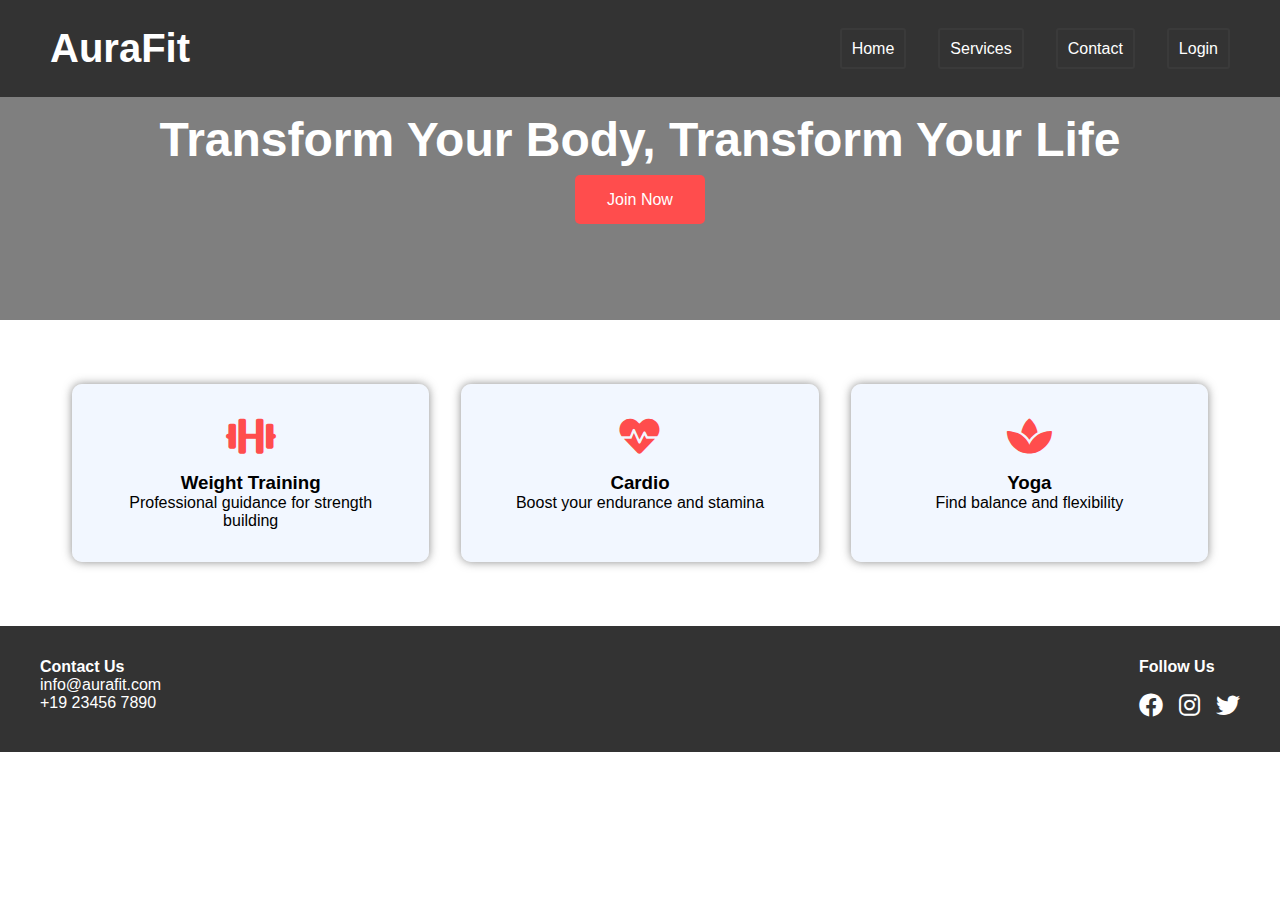
<file: index.html>
<!DOCTYPE html>
<html lang="en">
<head>
    <meta charset="UTF-8">
    <meta name="viewport" content="width=device-width, initial-scale=1.0">
    <title>FitLife - Home</title>
    <link rel="stylesheet" href="style.css">
    <link rel="stylesheet" href="https://cdnjs.cloudflare.com/ajax/libs/font-awesome/6.0.0/css/all.min.css">
</head>
<body>
    <!-- Header -->
    <header>
        <nav>
            <div class="logo">AuraFit</div>
            <ul class="nav-links">
                <li><a href="index.html">Home</a></li>
                <li><a href="services.html">Services</a></li>
                <li><a href="contact.html">Contact</a></li>
                <li><a href="login.html">Login</a></li>
            </ul>
        </nav>
    </header>

    <section class="hero">
        <div class="hero-content">
            <h1>Transform Your Body, Transform Your Life</h1>
            <a href="#" class="cta-button">Join Now</a>
        </div>
    </section>

    <section class="features">
        <div class="feature-card">
            <i class="fas fa-dumbbell"></i>
            <h3>Weight Training</h3>
            <p>Professional guidance for strength building</p>
        </div>
        <div class="feature-card">
            <i class="fas fa-heartbeat"></i>
            <h3>Cardio</h3>
            <p>Boost your endurance and stamina</p>
        </div>
        <div class="feature-card">
            <i class="fas fa-spa"></i>
            <h3>Yoga</h3>
            <p>Find balance and flexibility</p>
        </div>
    </section>

    <footer>
        <div class="footer-content">
            <div class="footer-section">
                <h4>Contact Us</h4>
                <p>info@aurafit.com<br>+19 23456 7890</p>
            </div>
            <div class="footer-section">
                <h4>Follow Us</h4>
                <div class="social-icons">
                    <a href="#"><i class="fab fa-facebook"></i></a>
                    <a href="#"><i class="fab fa-instagram"></i></a>
                    <a href="#"><i class="fab fa-twitter"></i></a>
                </div>
            </div>
        </div>
    </footer>
</body>
</html>
</file>
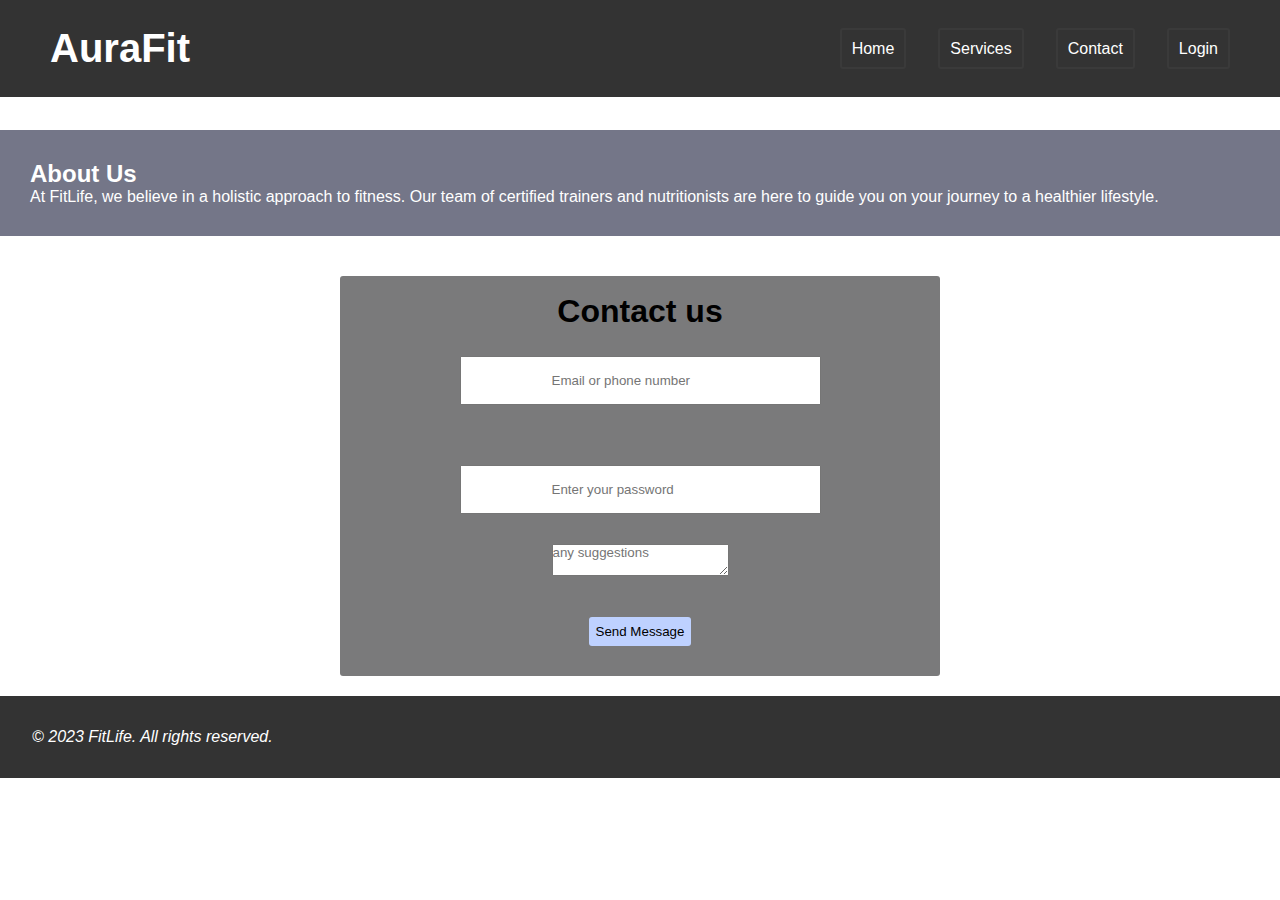
<file: contact.html>
<!DOCTYPE html>
<html lang="en">
<head>
    <meta charset="UTF-8">
    <meta name="viewport" content="width=device-width, initial-scale=1.0">
    <title>FitLife - Home</title>
    <link rel="stylesheet" href="style.css">
    <style>
        #about{
            margin-top: 130px;
            background-color: #3f415ab8;
            padding: 30px;
            color: white;
            width: 100vw;
        }
        .contact{
         background-color: #2626279c;
         justify-self: center;
         text-align: center;
         line-height: 30px;
         border: none;
         width: 600px;
         height: 400px;
         border-radius: 3px;
         padding-top: 20px;
         padding-bottom: 50px;
         margin-bottom: 20px;
         margin-top: 40px;
     }
     fieldset input{
    padding-top:15px;
    padding-bottom:15px;
    padding-left: 90px;
    padding-right:90px;
    margin-top: 30px;
}
input::placeholder{
    border-radius: 3px;
}
.service:hover{
    text-decoration: underline;
    cursor: pointer;
}
.submit{
    background-color:rgb(190, 209, 255) ;
    border: none;
    border-radius:3px ;
    padding: 7px;
}
.submit:hover{
    border: 2px solid grey;
    cursor: pointer;
}
.submit:active{
    background-color: #333;
}
footer{
    margin-bottom: 0;
}

    </style>
</head>
<body>
    <header>
        <nav>
            <div class="logo">AuraFit</div>
            <ul class="nav-links">
                <li><a href="index.html">Home</a></li>
                <li><a href="services.html">Services</a></li>
                <li><a href="contact.html">Contact</a></li>
                <li><a href="login.html">Login</a></li>
            </ul>
        </nav>
    </header>

    <section id="about">
        <h2>About Us</h2>
        <p>At FitLife, we believe in a holistic approach to fitness. Our team of certified trainers and nutritionists are here to guide you on your journey to a healthier lifestyle.</p>
    </section>
    <fieldset class="contact">
        <h1>Contact us</h1>
        
        <input id="" type="text" placeholder="Email or phone number">
        <br><br>
        <input type="password" placeholder="Enter your password">
        <br><br>
        <textarea id="message" name="message" required placeholder="any suggestions"></textarea><br><br>
            <button class="submit ">Send Message</button>          
        </fieldset>
    <footer>
        <i>&copy; 2023 FitLife. All rights reserved.</i>
    </footer>
</body>
</html>
</file>
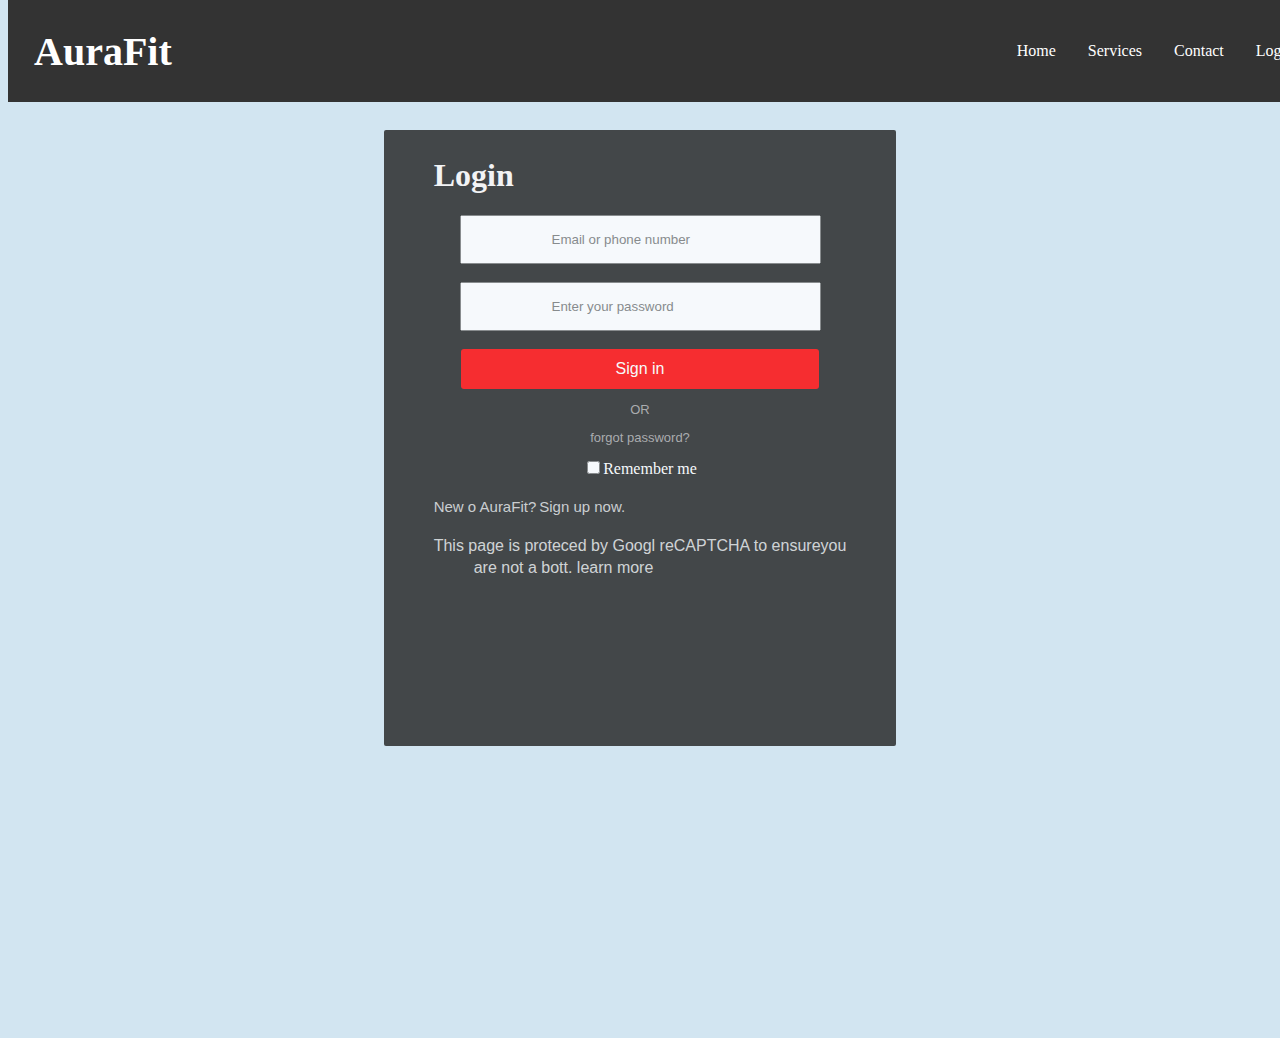
<file: login.html>
<!DOCTYPE html>
<html lang="en">
<head>
    <meta charset="UTF-8">
    <meta name="viewport" content="width=device-width, initial-scale=1.0">
    <title>Login</title>
    <link rel="stylesheet" href="login.css">
</head>
<body>
    <header>
        <nav>
            <div class="logo">AuraFit</div>
            <ul class="nav-links">
                <li><a href="index.html">Home</a></li>
                <li><a href="services.html">Services</a></li>
                <li><a href="contact.html">Contact</a></li>
                <li><a href="login.html">Login</a></li>
            </ul>
        </nav>
    </header>
        
    <center>
    <form>
        <fieldset>
    <h1>Login</h1>
    
    <input id="" type="text" placeholder="Email or phone number">
    <br><br>
    
    <input type="password" placeholder="Enter your password">
    <br><br>
    <button class="Login-button">Sign in</button><br>
    <h3>OR</h3>
    <h3>forgot password?</h3>
    <input type="checkbox">Remember me
    <br>
    <h4>New o AuraFit?<b>Sign up now.</b></h4>
    <pre>This page is proteced by Googl reCAPTCHA to ensureyou
         are not a bott. <a href="https//:learnmore.com"></a>learn more</a></pre>   
    </fieldset>
       
</form>
    </center>
</body>
</html>
</file>
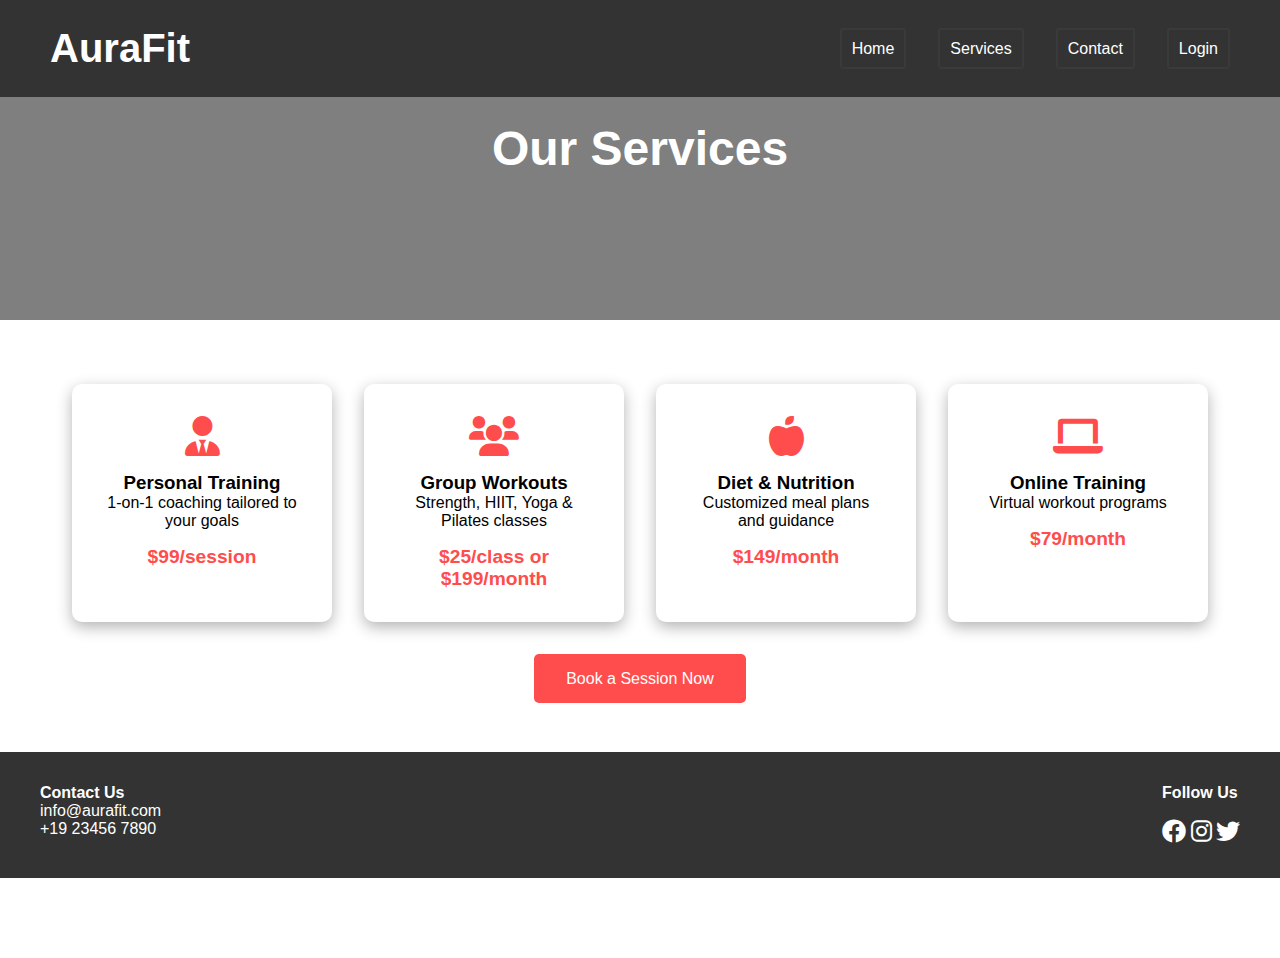
<file: services.html>
<!-- services.html -->
<!DOCTYPE html>
<html lang="en">
<head>
    <meta charset="UTF-8">
    <meta name="viewport" content="width=device-width, initial-scale=1.0">
    <title>FitLife - Services</title>
    <link rel="stylesheet" href="services.css">
    <link rel="stylesheet" href="style.css">
    <link rel="stylesheet" href="https://cdnjs.cloudflare.com/ajax/libs/font-awesome/6.0.0/css/all.min.css">
</head>
<body>
    <header>
        <nav>
            <div class="logo">AuraFit</div>
            <ul class="nav-links">
                <li><a href="index.html">Home</a></li>
                <li><a href="services.html">Services</a></li>
                <li><a href="contact.html">Contact</a></li>
                <li><a href="Login.html">Login</a></li>
            </ul>
        </nav>
    </header>
    <section class="hero services-hero">
        <div class="hero-content">
            <h1>Our Services</h1>
        </div>
    </section>
    <section class="services">
        <div class="services-grid">
            <div class="service-card">
                <i class="fas fa-user-tie"></i>
                <h3>Personal Training</h3>
                <p>1-on-1 coaching tailored to your goals</p>
                <p class="price">$99/session</p>
            </div>
            
            <div class="service-card">
                <i class="fas fa-users"></i>
                <h3>Group Workouts</h3>
                <p>Strength, HIIT, Yoga & Pilates classes</p>
                <p class="price">$25/class or $199/month</p>
            </div>
            
            <div class="service-card">
                <i class="fas fa-apple-alt"></i>
                <h3>Diet & Nutrition</h3>
                <p>Customized meal plans and guidance</p>
                <p class="price">$149/month</p>
            </div>
            
            <div class="service-card">
                <i class="fas fa-laptop"></i>
                <h3>Online Training</h3>
                <p>Virtual workout programs</p>
                <p class="price">$79/month</p>
            </div>
        </div>

        <div class="services-cta">
            <a href="contact.html" class="cta-button">Book a Session Now</a>
        </div>
    </section>

    
    <footer>
        <div class="footer-content">
            <div class="footer-section">
                <h4>Contact Us</h4>
                <p>info@aurafit.com<br>+19 23456 7890</p>
            </div>
            <div class="footer-section">
                <h4>Follow Us</h4>
                <div class="social-icons">
                    <p><a href="#"><i class="fab fa-facebook"></i></a>
                    <a href="#"><i class="fab fa-instagram"></i></a>
                    <a href="#"><i class="fab fa-twitter"></i></a></p>
                </div>
            </div>
        </div>
    </footer>

</body>
</html>
</file>
<file: style.css>
* {
    margin: 0;
    padding: 0;
    box-sizing: border-box;
    font-family: 'Arial', sans-serif;
}
header {
    position: fixed;
    top: 0;
    width: 100%;
    background: transparent;
    transition: all 0.3s ease;
    background: #333;
    padding: 1rem;
    position: fixed;
    width: 100%;
    z-index: 1000;
}

header.sticky {
    background: #333;
    box-shadow: 0 2px 10px rgba(0,0,0,0.1);
}

html {
    scroll-behavior: smooth;
}


nav {
    display: flex;
    padding: 10px;
    justify-content: space-between;
    align-items: center;
    max-width: 1200px;
    margin: 0 auto;
}
.nav-links a{
    border: rgba(105, 105, 107, 0.551);
    border: 2px solid rgba(255, 255, 255, 0.034);
    padding: 10px;
    border-radius: 3px;
}
.nav-links a:hover{
    background-color: rgba(240, 248, 255, 0.311);
    color: white;
}

.logo {
    color: #fff;
    font-size: 2.5rem;
    font-weight: bold;
}

.nav-links {
    display: flex;
    gap: 2rem;
    list-style: none;
}
.feature-card:hover{
    box-shadow: 0 5px 15px rgba(1,1,0,0.3);
    background-color: rgb(255, 255, 255);

}

.nav-links a {
    color: #fff;
    text-decoration: none;
}

.hero {
    margin-top: -80px; 
    padding-top: 80px;
    height: 400px;
    background: linear-gradient(rgba(0,0,0,0.5), rgba(0,0,0,0.5)),
                url('https://source.unsplash.com/1600x900/?gym') center/cover;
    display: flex;
    align-items: center;
    justify-content: center;
    text-align: center;
    color: #fff;
}

.hero-content h1 {
    font-size: 3rem;
    margin-bottom: 1.5rem;
}

.cta-button {
    padding: 1rem 2rem;
    background: #ff4d4d;
    color: #fff;
    text-decoration: none;
    border-radius: 5px;
    transition: background 0.3s;
}

.cta-button:hover {
    background: #ff0000;
}

.features {
    display: grid;
    grid-template-columns: repeat(3, 1fr);
    gap: 2rem;
    padding: 4rem 2rem;
    max-width: 1200px;
    margin: 0 auto;
}

.feature-card {
    text-align: center;
    padding: 2rem;
    background: #e8f2ff95;
    border-radius: 10px;
    box-shadow: 0 0 10px 0 #515252a9;
    
}

.feature-card i {
    font-size: 2.5rem;
    color: #ff4d4d;
    margin-bottom: 1rem;
}

footer {
    background: #333;
    color: #fff;
    padding: 2rem;
}

.footer-content {
    max-width: 1200px;
    margin: 0 auto;
    display: flex;
    justify-content: space-between;
}

.social-icons {
    display: flex;
    gap: 1rem;
    margin-top: 1rem;
}

.social-icons a {
    color: #fff;
    font-size: 1.5rem;
}

@media (max-width: 768px) {
    .features {
        grid-template-columns: 1fr;
    }
    
    .nav-links {
        display: none;
    }
    
    .hero-content h1 {
        font-size: 2rem;
    }
}
</file>
<file: login.css>
header {
    position: fixed;
    top: 0;
    width: 100%;
    background: transparent;
    transition: all 0.3s ease;
    background: #333;
    padding: 1rem;
    position: fixed;
    width: 100%;
    z-index: 1000;
}

header.sticky {
    background: #333;
    box-shadow: 0 2px 10px rgba(0,0,0,0.1);
}

nav {
    display: flex;
    padding: 10px;
    justify-content: space-between;
    align-items: center;
    max-width: 1300px;
    margin: 0 auto;
    margin-left: 0;
}

.logo {
    color: #fff;
    font-size: 2.5rem;
    font-weight: bold;
}

.nav-links {
    display: flex;
    gap: 2rem;
    list-style: none;
}

.nav-links a {
    color: #fff;
    text-decoration: none;
}
fieldset{  
    
    height: 600px;
    width: 250px;
    margin-top:130px ;
    border-radius: 2px;
    background-color: rgb(32, 32, 32);
    color: #ffffff;
    opacity: 0.8;
    border: none;
    padding-left: 50px;
    padding-right: 50px;
    
}
body{
    height: 100vh;
    background-color: rgba(205, 226, 239, 0.904);
    background-position: center;
    background-repeat: no-repeat;
    background-size: cover;
    color: rgba(255, 255, 255, 0.979);
    
    
}
.nav-links a:hover{
    background-color: rgba(240, 248, 255, 0.311);
    color: white;
    border-radius: 3px;
    padding-left: 10px;
    padding-right: 10px;
    padding: 10px;
}

.Login-button{
    background-color: red;
    border: none;
    border-radius: 3px;
    color: white;
    align-items: center;
    padding-left: 155px;
    padding-right: 155px;
    padding-top: 10px;
    padding-bottom: 10px;
    height: 40px;
    opacity: 1;
    font-size: 16px;
    
}

fieldset input{
    padding-top:15px;
    padding-bottom:15px;
    padding-left: 90px;
    padding-right:90px;
}
input::placeholder{
    border-radius: 3px;
}
h1{
    text-align: start;
    color: #faf7f7;
}
h3{
    color: rgb(161, 159, 159);
    font-size: 13px;
    font-weight: 100;
    font-family: arial;
}
h4{
    color: rgb(201, 201, 201);
    font-size: 15px;
    font-weight: 200;
    font-family: arial;
    text-align: start;

}
b{
    font-weight: 150px;
    margin-left: 3px;
}

pre{
    text-align: start;
    color: rgba(255, 255, 255, 0.8);
    font-family: arial;
    font-weight:100;
    line-height: 22px;
    
}
#checkbox{
    text-align: start;
    margin-left: 0px;
}
b:hover{
    text-decoration: underline;
}
</file>
<file: services.css>
.services-hero {
    background: linear-gradient(rgba(0,0,0,0.5), rgba(0,0,0,0.5)),
                url('https://source.unsplash.com/1600x900/?workout') center/cover;
}

.services {
    padding: 4rem 2rem;
    max-width: 1200px;
    margin: 0 auto;
}

.services-grid {
    display: grid;
    grid-template-columns: repeat(auto-fit, minmax(250px, 1fr));
    gap: 2rem;
    margin-bottom: 3rem;
}

.service-card {
    background: #fff;
    padding: 2rem;
    border-radius: 10px;
    box-shadow: 0 5px 15px rgba(1,1,0,0.3);
    text-align: center;
    transition: transform 0.6s ease;
    
}

.service-card:hover {
    transform: translateY(-5px);
}

.service-card i {
    font-size: 2.5rem;
    color: #ff4d4d;
    margin-bottom: 1rem;
}

.price {
    color: #ff4d4d;
    font-weight: bold;
    margin-top: 1rem;
    font-size: 1.2rem;
}

.services-cta {
    text-align: center;
    margin-top: 3rem;
}

@media (max-width: 768px) {
    .services-grid {
        grid-template-columns: 1fr;
    }
    
    .service-card {
        margin-bottom: 1.5rem;
    }
}
</file>
